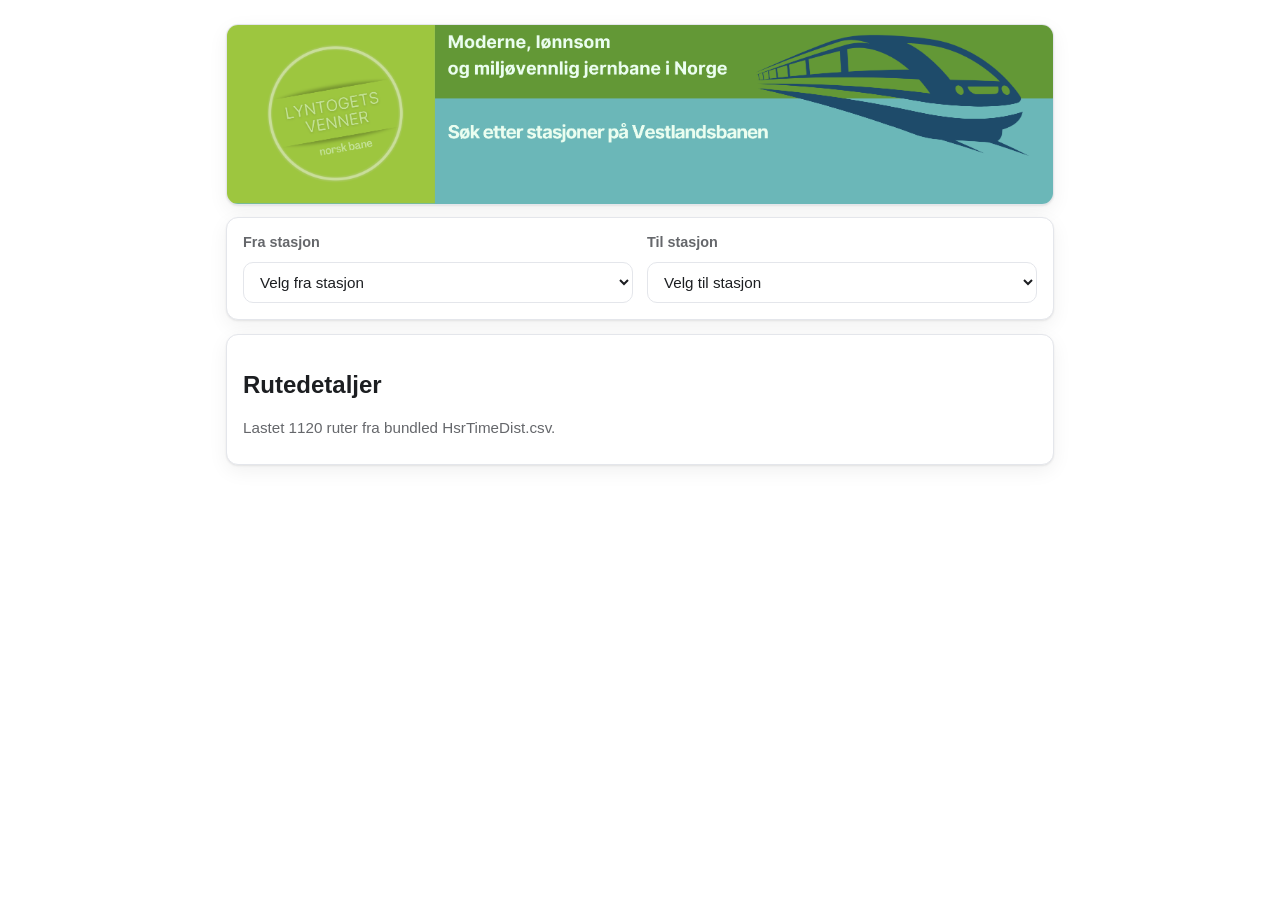
<file: index.html>
<!doctype html>
<html lang="nb">
<head>
  <meta charset="UTF-8">
  <meta name="viewport" content="width=device-width, initial-scale=1.0">
  <title>HSR Stasjonssøk</title>
  <link rel="stylesheet" href="styles.css">
</head>
<body>
  <main class="container">
    <img class="cover-header" src="assets/cover.png" alt="Lyntogets Venner banner">

    <section class="card controls">

      <div class="field">
        <label for="fromStation">Fra stasjon</label>
        <select id="fromStation" disabled>
          <option>Laster stasjoner...</option>
        </select>
      </div>

      <div class="field">
        <label for="toStation">Til stasjon</label>
        <select id="toStation" disabled>
          <option>Laster stasjoner...</option>
        </select>
      </div>

    </section>

    <section class="card">
      <h2>Rutedetaljer</h2>
      <p id="status" class="status">Laster vedlagt CSV...</p>
      <table id="resultTable" class="hidden">
        <tbody></tbody>
      </table>
    </section>
  </main>

  <script src="script.js"></script>
</body>
</html>
</file>
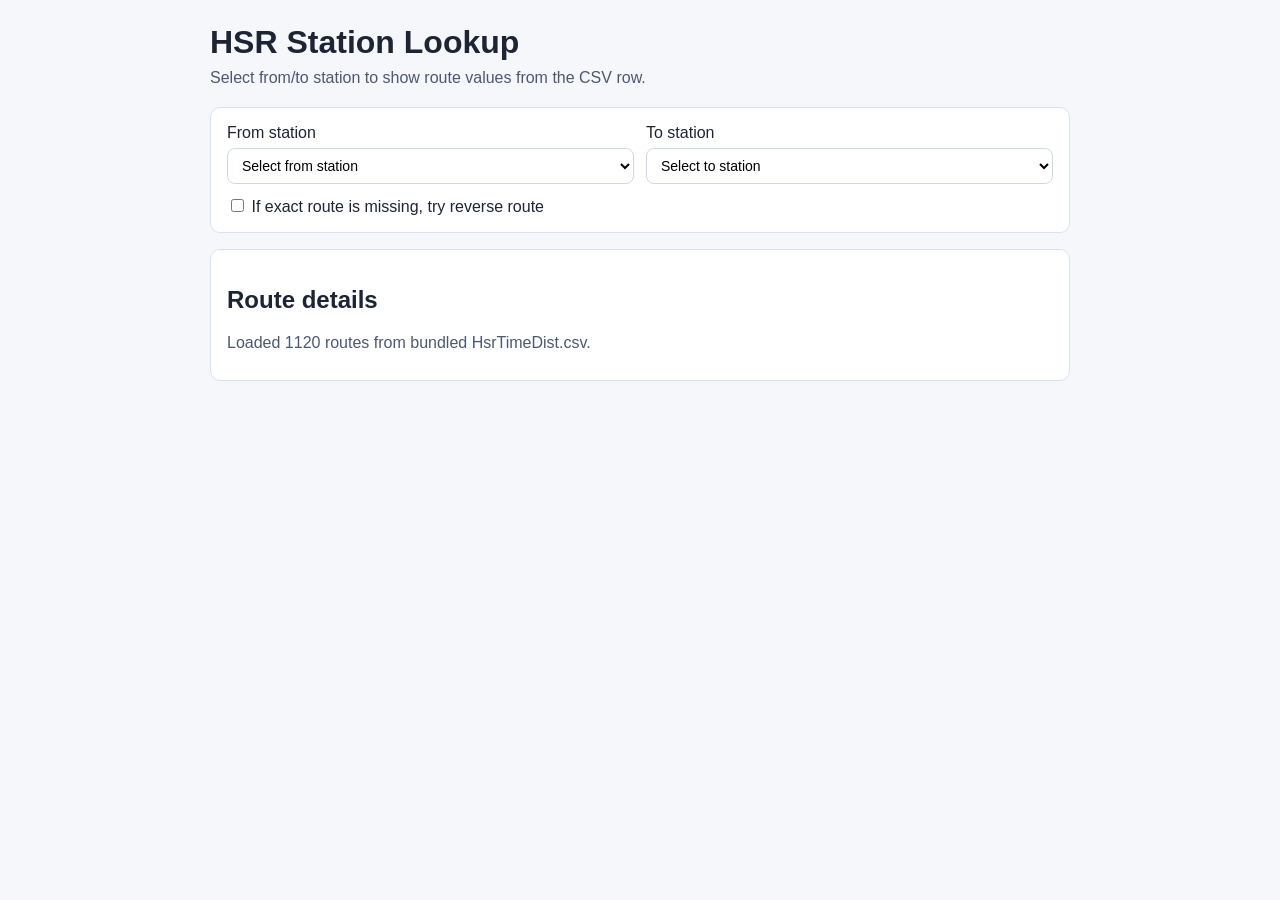
<file: hsr-station-pages/index.html>
<!doctype html>
<html lang="en">
<head>
  <meta charset="UTF-8">
  <meta name="viewport" content="width=device-width, initial-scale=1.0">
  <title>HSR Station Lookup</title>
  <link rel="stylesheet" href="styles.css">
</head>
<body>
  <main class="container">
    <h1>HSR Station Lookup</h1>
    <p class="subtitle">Select from/to station to show route values from the CSV row.</p>

    <section class="card controls">

      <div class="field">
        <label for="fromStation">From station</label>
        <select id="fromStation" disabled>
          <option>Loading stations...</option>
        </select>
      </div>

      <div class="field">
        <label for="toStation">To station</label>
        <select id="toStation" disabled>
          <option>Loading stations...</option>
        </select>
      </div>

      <div class="field full checkbox">
        <label for="showReverse">
          <input type="checkbox" id="showReverse">
          If exact route is missing, try reverse route
        </label>
      </div>
    </section>

    <section class="card">
      <h2>Route details</h2>
      <p id="status" class="status">Loading bundled CSV...</p>
      <table id="resultTable" class="hidden">
        <tbody></tbody>
      </table>
    </section>
  </main>

  <script src="script.js"></script>
</body>
</html>
</file>
<file: styles.css>
:root {
  --surface: #ffffff;
  --text: #1c1e21;
  --muted: #65676b;
  --line: #e4e6eb;
  --primary: #1877f2;
  --primary-soft: #e7f3ff;
  --shadow: 0 1px 2px rgba(0, 0, 0, 0.08), 0 6px 20px rgba(0, 0, 0, 0.06);
  --radius: 12px;
  font-family: "Segoe UI", Inter, Helvetica, Arial, sans-serif;
}

* {
  box-sizing: border-box;
}

body {
  margin: 0;
  color: var(--text);
}

/* Keep a little air around cards while using a stronger background palette. */
.container {
  max-width: 860px;
  margin: 24px auto;
  padding: 0 16px 20px;
}


h1 {
  margin: 0 0 6px;
  font-size: 1.8rem;
  font-weight: 700;
}

.cover-header {
  display: block;
  width: 100%;
  max-height: 260px;
  object-fit: cover;
  border-radius: var(--radius);
  border: 1px solid var(--line);
  box-shadow: var(--shadow);
  margin: 0 0 12px;
  background: #d8e7ee;
}

.subtitle {
  margin: 0 0 18px;
  color: var(--muted);
}

.card {
  background: var(--surface);
  border: 1px solid var(--line);
  border-radius: var(--radius);
  box-shadow: var(--shadow);
  padding: 16px;
  margin-bottom: 14px;
}

.controls {
  display: grid;
  gap: 12px 14px;
  grid-template-columns: 1fr 1fr;
}

.field {
  display: flex;
  flex-direction: column;
  gap: 6px;
}

.field.full {
  grid-column: 1 / -1;
}

label {
  display: block;
  margin-bottom: 6px;
  font-size: 0.9rem;
  font-weight: 600;
  color: var(--muted);
}

select {
  width: 100%;
  border: 1px solid var(--line);
  border-radius: 10px;
  padding: 10px 12px;
  font-size: 0.95rem;
  background: var(--surface);
  color: var(--text);
}

select:focus {
  outline: none;
  border-color: var(--primary);
  box-shadow: 0 0 0 3px var(--primary-soft);
}

.checkbox label {
  display: inline-flex;
  align-items: center;
  gap: 8px;
  margin: 0;
  font-weight: 500;
}

.status {
  margin: 4px 0 12px;
  color: var(--muted);
  font-size: 0.95rem;
}

table {
  width: 100%;
  border-collapse: collapse;
  border: 1px solid var(--line);
  border-radius: 10px;
  overflow: hidden;
  background: var(--surface);
}

tbody tr {
  border-bottom: 1px solid var(--line);
}

tbody tr:last-child {
  border-bottom: none;
}

th,
td {
  text-align: left;
  padding: 11px 12px;
  vertical-align: top;
}

th {
  width: 42%;
  font-weight: 600;
  color: var(--muted);
  background: #fafbfc;
}

td {
  font-weight: 500;
}

.hidden {
  display: none;
}

@media (max-width: 700px) {
  .controls {
    grid-template-columns: 1fr;
  }
}
</file>
<file: hsr-station-pages/styles.css>
:root {
  font-family: Arial, Helvetica, sans-serif;
}

body {
  margin: 0;
  background: #f5f7fb;
  color: #1d2433;
}

.container {
  max-width: 860px;
  margin: 24px auto;
  padding: 0 16px;
}

h1 {
  margin: 0 0 8px;
}

.subtitle {
  margin: 0 0 20px;
  color: #4c5870;
}

.card {
  background: #fff;
  border: 1px solid #dbe2ef;
  border-radius: 10px;
  padding: 16px;
  margin-bottom: 16px;
}

.controls {
  display: grid;
  gap: 12px;
  grid-template-columns: 1fr 1fr;
}

.field {
  display: flex;
  flex-direction: column;
  gap: 6px;
}

.field.full {
  grid-column: 1 / -1;
}

select {
  height: 36px;
  border-radius: 8px;
  border: 1px solid #cfd8ea;
  padding: 0 10px;
  font-size: 14px;
  background: #fff;
}

input[type="file"] {
  border: 1px solid #cfd8ea;
  border-radius: 8px;
  padding: 6px;
  background: #fff;
}

.status {
  margin: 4px 0 12px;
  color: #4c5870;
}

table {
  width: 100%;
  border-collapse: collapse;
}

th,
td {
  text-align: left;
  padding: 8px;
  border-bottom: 1px solid #ebf0fa;
}

th {
  width: 40%;
  color: #30405f;
  font-weight: 600;
}

.hidden {
  display: none;
}

@media (max-width: 700px) {
  .controls {
    grid-template-columns: 1fr;
  }
}
</file>
